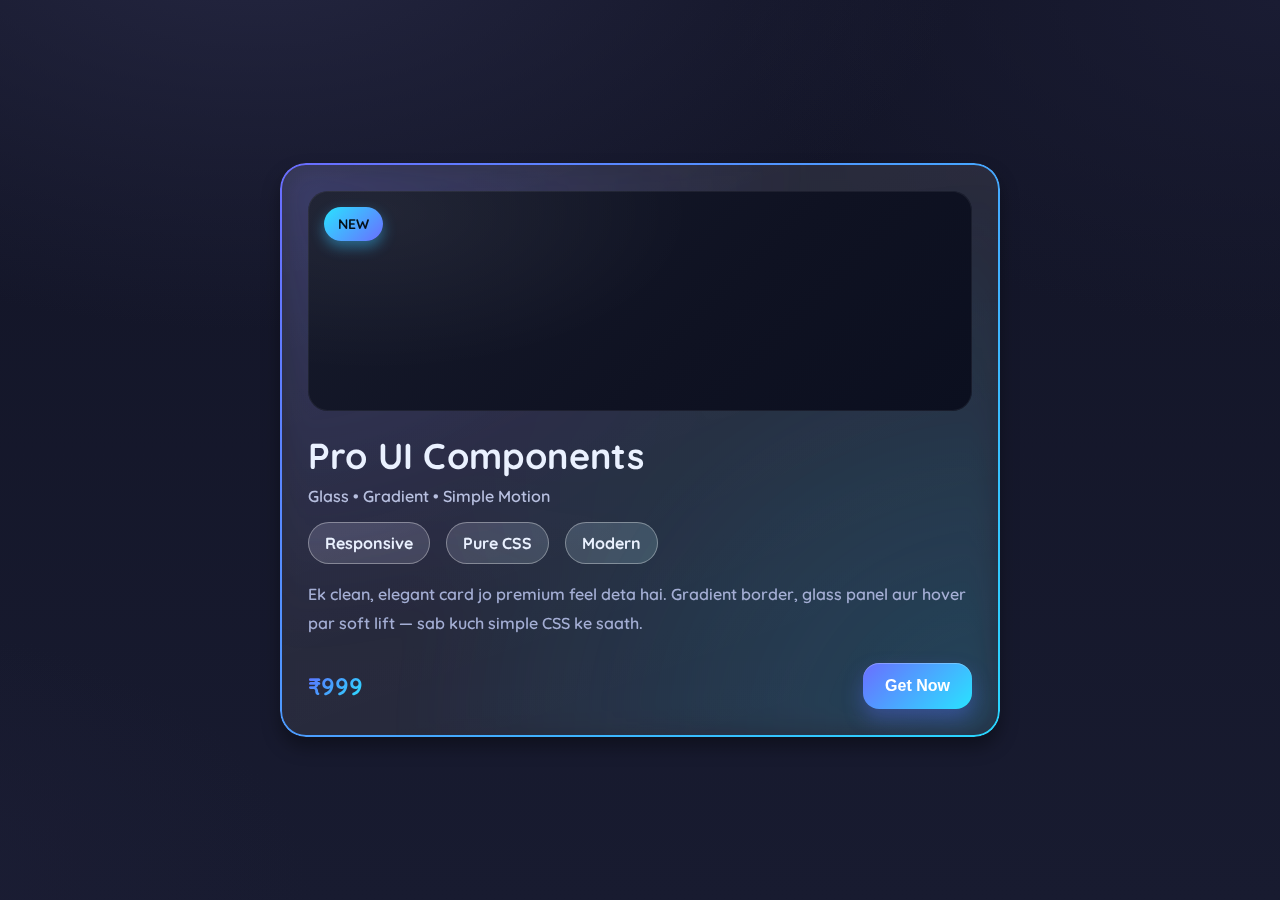
<file: Card/index.html>
<!DOCTYPE html>
<html lang="en">
<head>
<meta charset="utf-8" />
<meta name="viewport" content="width=device-width,initial-scale=1" />
<title>Pro UI Components Card</title>

<link href="https://fonts.googleapis.com/css2?family=Quicksand:wght@400;600;700&display=swap" rel="stylesheet">

<style>
  :root{
    --bg-1:#121426;
    --bg-2:#181b30;
    --card-grad-1:#6a6cff;
    --card-grad-2:#28d7ff;
    --chip-border: rgba(255,255,255,.35);
    --glass: rgba(255,255,255,.08);
    --text: #eaf1ff;
    --muted: #b8c0e0;
    --muted-2: #A4AED4;
  }

  *{box-sizing:border-box}
  html,body{height:100%}
  body{
    margin:0;
    font-family:"Quicksand",system-ui,-apple-system,Segoe UI,Roboto,Ubuntu,"Helvetica Neue",Arial,"Apple Color Emoji","Segoe UI Emoji";
    color:var(--text);
    background:
      radial-gradient(1200px 700px at 20% -10%, #252742 0%, transparent 60%),
      radial-gradient(1000px 600px at 100% 0%, #1a1c33 0%, transparent 55%),
      radial-gradient(800px 500px at -10% 100%, #1b1d34 0%, transparent 55%),
      linear-gradient(180deg,var(--bg-1),var(--bg-2));
    display:grid;
    place-items:center;
    padding:28px;
  }

  .wrap{
    width:min(720px,92vw);
  }

  /* ---- Card with gradient border + soft glow ---- */
  .card{
    position:relative;
    border-radius:26px;
    padding:28px;
    background: linear-gradient(160deg, rgba(255,255,255,.10), rgba(255,255,255,.06));
    backdrop-filter: blur(6px);
    -webkit-backdrop-filter: blur(6px);
    box-shadow:
      0 10px 18px rgba(0,0,0,.35),
      inset 0 1px 0 rgba(255,255,255,.06);
    transition: transform .35s ease, box-shadow .35s ease;
    overflow:hidden;
  }
  .card:hover{
    transform: translateY(-6px);
    box-shadow:
      0 18px 30px rgba(0,0,0,.45),
      inset 0 1px 0 rgba(255,255,255,.08);
  }

  /* gradient border ring */
  .card::before{
    content:"";
    position:absolute; inset:0;
    border-radius:26px;
    padding:2px;
    background: linear-gradient(135deg,var(--card-grad-1),var(--card-grad-2));
    -webkit-mask:
      linear-gradient(#000 0 0) content-box, 
      linear-gradient(#000 0 0);
    -webkit-mask-composite: xor;
            mask-composite: exclude;
    pointer-events:none;
  }
  /* outer glow */
  .card::after{
    content:"";
    position:absolute; inset:-2px;
    border-radius:28px;
    background: radial-gradient(120% 140% at 0% 0%, rgba(106,108,255,.20), transparent 60%),
                radial-gradient(140% 160% at 100% 100%, rgba(40,215,255,.18), transparent 60%);
    filter: blur(16px);
    z-index:-1;
  }

  /* ---- Media / banner ---- */
  .media{
    height:220px;
    border-radius:20px;
    background: radial-gradient(120% 180% at 10% 10%, rgba(255,255,255,.06), transparent 40%),
                linear-gradient(135deg,#161a2b,#0f1222 60%, #0b0f1f);
    box-shadow: inset 0 0 0 1px rgba(255,255,255,.06);
    position:relative;
    margin-bottom:22px;
  }

  .badge{
    position:absolute;
    top:16px; left:16px;
    background: linear-gradient(135deg,#29e3ff,#6a6eff);
    color:#05111a;
    font-weight:700;
    font-size:14px;
    padding:8px 14px;
    border-radius:999px;
    box-shadow: 0 6px 14px rgba(56,196,255,.45);
  }

  h1{
    margin:10px 0 8px;
    font-size: clamp(24px, 3.8vw, 36px);
    letter-spacing:.2px;
  }

  .subtitle{
    color:var(--muted);
    font-weight:600;
    margin-bottom:16px;
  }

  /* chips row */
  .chips{ display:flex; gap:16px; flex-wrap:wrap; margin:12px 0 16px; }
  .chip{
    padding:10px 16px;
    border-radius:999px;
    border:1px solid var(--chip-border);
    background: rgba(255,255,255,.05);
    backdrop-filter: blur(6px);
    -webkit-backdrop-filter: blur(6px);
    font-weight:700;
  }

  .desc{
    color:var(--muted-2);
    line-height:1.8;
    font-weight:600;
    margin:12px 0 26px;
  }

  .bottom{
    display:flex;
    align-items:center;
    justify-content:space-between;
    gap:14px;
  }

  .price{
    font-weight:700;
    font-size:24px;
    background: linear-gradient(135deg,#5f6bff,#29e3ff);
    -webkit-background-clip:text;
            background-clip:text;
    color:transparent;
  }

  .cta{
    padding:14px 22px;
    border-radius:16px;
    border:none;
    font-weight:800;
    font-size:16px;
    color:white;
    background: linear-gradient(135deg,#6a6eff,#29e3ff);
    box-shadow:
      0 10px 20px rgba(88,110,255,.35),
      inset 0 1px 0 rgba(255,255,255,.25);
    cursor:pointer;
    transition: transform .2s ease, box-shadow .2s ease, opacity .2s ease;
  }
  .cta:hover{ transform: translateY(-2px) }
  .cta:active{ transform: translateY(0) scale(.98); box-shadow: 0 6px 14px rgba(88,110,255,.35); }

  /* spacing inside card on small screens */
  @media (max-width:480px){
    .card{ padding:22px }
    .media{ height:190px }
  }
</style>
</head>
<body>
  <div class="wrap">
    <div class="card">
      <div class="media">
        <span class="badge">NEW</span>
      </div>

      <h1>Pro UI Components</h1>
      <div class="subtitle">Glass • Gradient • Simple Motion</div>

      <div class="chips">
        <span class="chip">Responsive</span>
        <span class="chip">Pure CSS</span>
        <span class="chip">Modern</span>
      </div>

      <p class="desc">
        Ek clean, elegant card jo premium feel deta hai. Gradient border,
        glass panel aur hover par soft lift — sab kuch simple CSS ke saath.
      </p>

      <div class="bottom">
        <div class="price">₹999</div>
        <button class="cta">Get Now</button>
      </div>
    </div>
  </div>
</body>
</html>
</file>
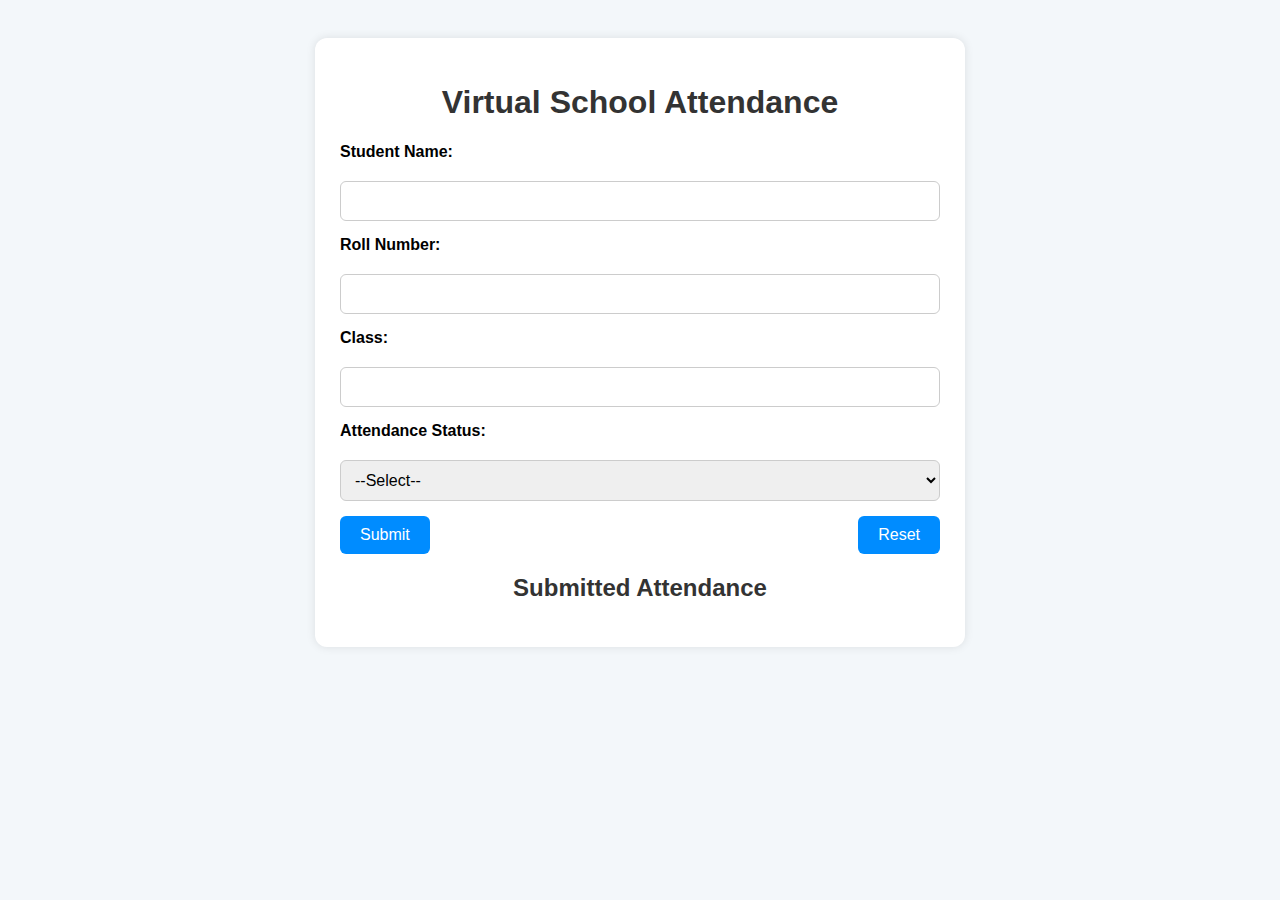
<file: School attendance/index.html>
<!DOCTYPE html>
<html lang="en">
<head>
  <meta charset="UTF-8">
  <title>Virtual School Attendance System</title>
  <link rel="stylesheet" href="style.css">
</head>
<body>
  <div class="container">
    <h1>Virtual School Attendance</h1>
    <form id="attendance-form">
      <label for="name">Student Name:</label>
      <input type="text" id="name" name="name" required>

      <label for="roll">Roll Number:</label>
      <input type="text" id="roll" name="roll" required>

      <label for="class">Class:</label>
      <input type="text" id="class" name="class" required>

      <label for="status">Attendance Status:</label>
      <select id="status" name="status" required>
        <option value="">--Select--</option>
        <option value="Present">Present</option>
        <option value="Absent">Absent</option>
      </select>

      <div class="buttons">
        <button type="submit">Submit</button>
        <button type="reset">Reset</button>
      </div>
    </form>

    <div id="attendance-list">
      <h2>Submitted Attendance</h2>
      <ul id="list"></ul>
    </div>
  </div>

  <script>
    const form = document.getElementById('attendance-form');
    const list = document.getElementById('list');

    form.addEventListener('submit', function(e) {
      e.preventDefault();
      const name = form.name.value;
      const roll = form.roll.value;
      const cls = form.class.value;
      const status = form.status.value;

      const listItem = document.createElement('li');
      listItem.textContent = `Name: ${name}, Roll: ${roll}, Class: ${cls}, Status: ${status}`;
      list.appendChild(listItem);

      form.reset();
    });
  </script>
</body>
</html>
</file>
<file: School attendance/style.css>
body {
  font-family: Arial, sans-serif;
  background-color: #f3f7fa;
  padding: 30px;
}

.container {
  max-width: 600px;
  margin: auto;
  background: white;
  padding: 25px;
  border-radius: 12px;
  box-shadow: 0 0 10px rgba(0,0,0,0.1);
}

h1, h2 {
  text-align: center;
  color: #333;
}

form {
  display: flex;
  flex-direction: column;
  gap: 15px;
}

label {
  font-weight: bold;
  margin-bottom: 5px;
}

input, select {
  padding: 10px;
  border: 1px solid #ccc;
  border-radius: 6px;
  font-size: 16px;
}

.buttons {
  display: flex;
  justify-content: space-between;
}

button {
  padding: 10px 20px;
  font-size: 16px;
  background-color: #008cff;
  color: white;
  border: none;
  border-radius: 6px;
  cursor: pointer;
  transition: background 0.3s;
}

button:hover {
  background-color: #005fbb;
}

#attendance-list ul {
  list-style-type: none;
  padding: 0;
}

#attendance-list li {
  background: #e6f0ff;
  margin: 8px 0;
  padding: 10px;
  border-radius: 6px;
}
</file>
